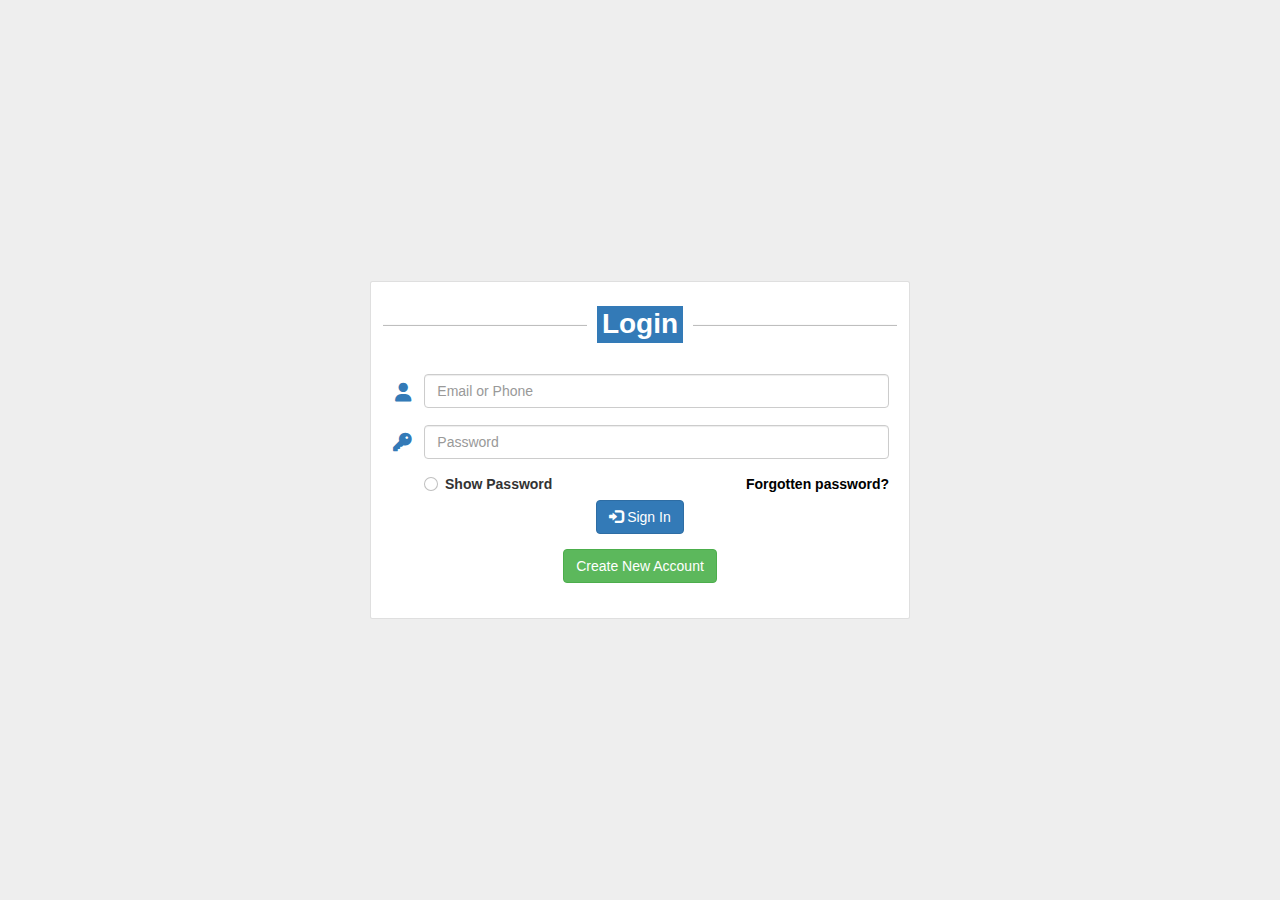
<file: index.html>
<!DOCTYPE html>
<html lang="en">
<head>
    <meta charset="UTF-8">
    <meta name="viewport" content="width=device-width, initial-scale=1.0">
    <script src="https://code.jquery.com/jquery-3.6.4.min.js"></script>
    <link rel="stylesheet" href="style1.css">
    <script src="js/login.js"></script>
    <script src="js/Validation.min.js"></script>
    <link rel="stylesheet" href="import/bootstrap.css">
    <link rel="stylesheet" href="import/fonts.css">
    <script src="import/bootstrap.js"></script>
	  <link rel="stylesheet" href="https://maxcdn.bootstrapcdn.com/bootstrap/3.4.1/css/bootstrap.min.css">
    <script src="https://maxcdn.bootstrapcdn.com/bootstrap/3.4.1/js/bootstrap.min.js"></script>
    <title>Login</title>
</head>
  <script>
    document.addEventListener("DOMContentLoaded", function() {
      var password = $("#loginpassword");
      var showPassword = $("#showpassword");
      showPassword.on("change", function() {
            if (showPassword.prop("checked")) {
              password.prop("type", "text");
            } else {
              password.prop("type", "password");
            }
         });
    });
  </script>
  <style>

    input:-webkit-autofill, input:-webkit-autofill:hover, input:-webkit-autofill:focus, input:-webkit-autofill:active {
      transition: background-color 5000s ease-in-out 0s;
    }

    #loginbtn:focus, #registerbtn:focus{
      outline: none;
      box-shadow: none; 
	  }

    #showpassword:focus {
      outline: none;
      box-shadow: none; 
      border: 1px solid #cbcbcb;
    }

  </style>
<body>
    <div class="vh-100" style="background-color: #eee;">
        <div class="container h-100 w-100"> 
          <div class="row d-flex justify-content-center align-items-center h-100">
            <div class="col-lg-6 col-xl-11">
              <div class="card text-black">
                <div class="card-body p-md-5">
                  <div class="row">
                    <div class="col-12 center-content">
                      <div class="hr-container">
                          <hr class="hr-line" style="margin-bottom: -2%;">
                          <h1 style="background-color: #337ab7; color: #ffffff; padding: 3px 5px; font-weight: bold; font-size: 28px;">Login</h1>
                          <hr class="hr-line" style="margin-bottom: -2%;">
                      </div>
                    </div>
                    <div class="col-md-12 col-lg-12 col-xl-5 order-2 order-lg-1">
                        <form class="form-login" id="loginform" method="post">
                            <div class="d-flex flex-row align-items-center mb-4">
                                <i class="fas fa-user fa-lg me-3 fa-fw" style="color: #337ab7;"></i>
                                <div class="form-outline flex-fill mb-1">
                                  <div id="loginerror" style="font-weight: bold"></div>
                                  <input type="text" id="loginaddress" name="useraddress" placeholder="Email or Phone" class="form-control" />
                                </div>
                            </div>

                            <div class="d-flex flex-row align-items-center mb-4">
                              <i class="fas fa-key fa-lg me-3 fa-fw" style="color: #337ab7;"></i>
                              <div class="position-relative flex-fill">
                                  <input type="password" id="loginpassword" name="userpassword" class="form-control" placeholder="Password" />
                              </div>
                            </div>

                            <div class="d-flex justify-content-between">
                              <div class="form-check" style="padding-left: 54px;">
                                  <input class="form-check-input me-2" type="checkbox" value="" id="showpassword"/>
                                  <label class="form-check-label" for="showpassword">
                                      Show Password
                                  </label>
                              </div>

                              <div class="text-end">
                                  <a href="forgotpassword.html" id="forgotten">Forgotten password?</a>
                              </div>
                            </div>
        
                            <div class="d-flex justify-content-center mx-4 mb-3 mb-lg-4">
                                <button type="submit" name="login_button" id="loginbtn" class="btn btn-primary">
                                    <span class="glyphicon glyphicon-log-in"></span> Sign In
                                </button>
                            </div>
                            <div class="d-flex justify-content-center mx-4 mb-3 mb-lg-4">
                                <button type="button" id="registerbtn" name="register_button" class="btn btn-success" >
                                    <a id="createnew" href="register.html">Create New Account</a>
                                </button>
                            </div>
                        </form> 
                    </div>
                  </div>
                </div>
              </div>
            </div>
          </div>
        </div>
      </div>                   
</body>
</html>
</file>
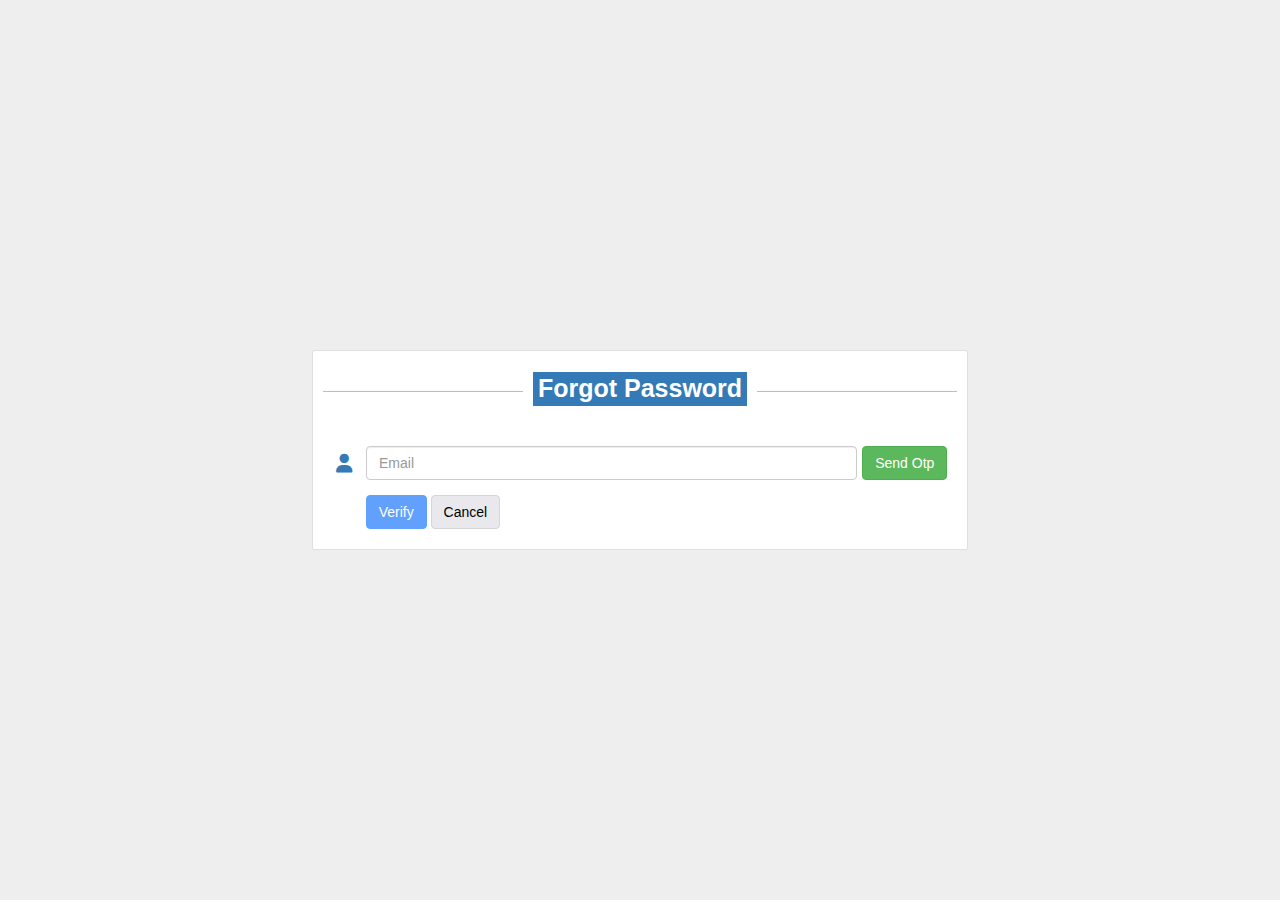
<file: forgotpassword.html>
<!DOCTYPE html>
<html lang="en">
<head>
    <meta charset="UTF-8">
    <meta name="viewport" content="width=device-width, initial-scale=1.0">
    <script src="https://code.jquery.com/jquery-3.6.4.min.js"></script>
    <link rel="stylesheet" href="style1.css">
    <script src="js/forgotpassword.js"></script>
    <script src="js/Validation.min.js"></script>
    <link rel="stylesheet" href="import/bootstrap.css">
    <link rel="stylesheet" href="import/fonts.css">
    <script src="import/bootstrap.js"></script>
	  <link rel="stylesheet" href="https://maxcdn.bootstrapcdn.com/bootstrap/3.4.1/css/bootstrap.min.css">
    <script src="https://maxcdn.bootstrapcdn.com/bootstrap/3.4.1/js/bootstrap.min.js"></script>
    <title>Forgot otp</title>
</head>

<style>
  #cancelbtn {
    background-color: #e9e9ed;
    color: #49494a;
    border-color: #d5d5da;
  }
  
  p {
    margin: 0px 0px 5px !important;
    font-size: 16px;
    font-weight: bold;
    font-family: sans-serif;
  }

  input:-webkit-autofill, input:-webkit-autofill:hover, input:-webkit-autofill:focus, input:-webkit-autofill:active {
    transition: background-color 5000s ease-in-out 0s;
  }

  #cancelbtn {
    background-color: #e9e9ed;
    color: #000000;
    border-color: #d5d5da;
  }

  #verifybtn:focus, #cancelbtn:focus, #otpbtn:focus, #editemail:focus {
    outline: none;
    box-shadow: none; 
	}

  #cancelbtn:hover {
    background-color: #B0B3B8;
  }

</style>
<body>
    <div class="vh-100" style="background-color: #eee;">
      <div class="container h-100 w-100"> 
        <div class="row d-flex justify-content-center align-items-center h-100">
          <div class="col-lg-6 col-xl-11" style="width: max-content">
            <div class="card text-black">
              <div class="card-body p-md-5">
                <div class="row">
                  <div class="col-12 center-content">
                    <div class="hr-container">
                        <hr class="hr-line" style="margin-bottom: -2%; background-color: #000;">
                        <h1 style="background-color: #337ab7; color: #ffffff; padding: 3px 5px; font-weight: bold; font-size: 25px;">Forgot Password</h1>
                        <hr class="hr-line" style="margin-bottom: -2%; background-color: #000; ">
                    </div>
                  </div>
                  <div id="loginerror" style="color: red;"></div>
                  <div class="col-md-12 col-lg-12 col-xl-5 order-2 order-lg-1">
                      <form class="form-login" id="otpform" method="post">
                        <p id="otpResultMessage" style="padding-left: 33px;"></p>
                        <div class="d-flex flex-row align-items-center mb-4">
                          <i class="fas fa-user fa-lg me-3 fa-fw" style="color: #337ab7;"></i>
                          <div class="form-outline flex-fill" style="margin-right: 5px;">
                              <input type="email" id="useremail" name="useraddress" placeholder="Email" class="form-control" />
                          </div>
                          <button type="button" name="editemail" id="editemail" class="btn btn-warning" style="margin-bottom: 0px; margin-right: 5px; display: none;" onclick="editEmail()">
                            Edit
                          </button>
                          <button type="button" name="otp" id="otpbtn" class="btn btn-success" style="margin-bottom: 0px;" onclick="otpsend()">
                            Send Otp
                          </button>
                        </div>

                        <div class="d-flex flex-row align-items-center mb-4" id="otptextbox" style="display: none !important;">
                            <i class="fas fa-paper-plane fa-lg me-3 fa-fw" style="color: #337ab7;"></i>
                            <div class="form-outline flex-fill mb-1">
                                <input type="number" id="forgototp" name="otpname" placeholder="Otp" class="form-control"/>
                            </div>
                        </div>
                        
                        <div class="d-flex flex-row align-items-center mb-4" id="newpasswordtextbox" style="display: none !important;">
                          <i class="fas fa-key fa-lg me-3 fa-fw" style="color: #337ab7;"></i>
                          <div class="form-outline flex-fill mb-1">
                              <input type="password" id="newpassword" name="passwordnew" placeholder="New Password" class="form-control" style="padding-right: 6%;"/>
                              <i class="far fa-eye" id="togglernewpassword" style="position: relative; left: 95%; bottom: 25px; display: none; color: #4F4F4F;"></i> 
                          </div>
                        </div>

                        <div style="float: left; margin-left: 33px;">
                            <button type="button" disabled name="cancelbutton" id="verifybtn" class="btn btn-primary" onclick="verifyotp()">Verify</button>
                            <button type="button" name="verifybutton" id="cancelbtn" class="btn btn-primary" onclick="window.location.href = 'index.html';">Cancel</button>
                        </div>
                      </form> 
                  </div>
                </div>
              </div>
            </div>
          </div>
        </div>
      </div>
    </div>    
</body>
</html>
</file>
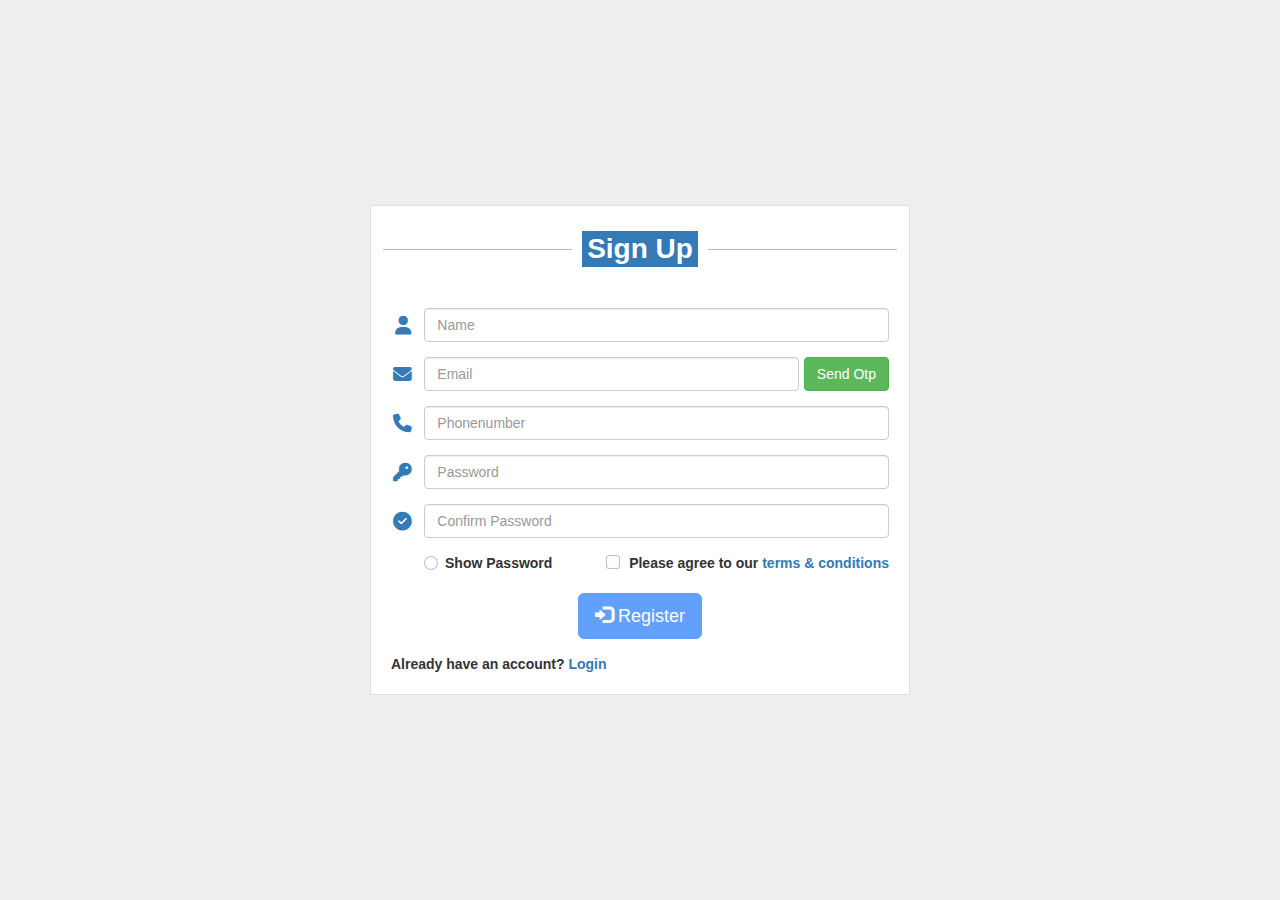
<file: register.html>
<!DOCTYPE html>
<html lang="en">
<head>
    <meta charset="UTF-8">
    <meta http-equiv="X-UA-Compatible" content="IE=edge">
    <meta name="viewport" content="width=device-width, initial-scale=1.0">
    <script src="https://code.jquery.com/jquery-3.6.4.min.js"></script>
    <link rel="stylesheet" href="style1.css">
    <script src="js/register.js"></script>
    <link rel="stylesheet" href="import/bootstrap.css">
    <link rel="stylesheet" href="import/fonts.css">
    <script src="import/bootstrap.js"></script>
	  <link rel="stylesheet" href="https://maxcdn.bootstrapcdn.com/bootstrap/3.4.1/css/bootstrap.min.css">
    <script src="https://maxcdn.bootstrapcdn.com/bootstrap/3.4.1/js/bootstrap.min.js"></script>
    <title>Register</title>
</head>
<script>
    document.addEventListener("DOMContentLoaded", function() {
      var password = $("#password");
      var confirmPassword = $("#confirmpassword");
      var showPassword = $("#showpassword");
      showPassword.on("change", function() {
            if (showPassword.prop("checked")) {
              password.prop("type", "text");
              confirmPassword.prop("type", "text");
            } else {
              password.prop("type", "password");
              confirmPassword.prop("type", "password");
            }
         });
    });
</script>

<style>
  input:-webkit-autofill,
  input:-webkit-autofill:hover,
  input:-webkit-autofill:focus,
  input:-webkit-autofill:active {
    transition: background-color 5000s ease-in-out 0s;
  }

  #showpassword:focus, #termsconditions:focus {
      outline: none;
      box-shadow: none; 
      border: 1px solid #cbcbcb;
    }
</style>

<body>
  <div class="vh-100" style="background-color: #eee;">
    <div class="container h-100 w-100">
      <div class="row d-flex justify-content-center align-items-center h-100">
        <div class="col-lg-6 col-xl-11">
          <div class="card text-black">
            <div class="card-body p-md-5">
              <div class="row">
                <div class="col-12 center-content">
                  <div class="hr-container">
                      <hr class="hr-line" style="margin-bottom: -2%;">
                      <h1 style="background-color: #337ab7; color: #ffffff; padding: 3px 5px; font-weight: bold;font-size: 28px;">Sign Up</h1>
                      <hr class="hr-line" style="margin-bottom: -2%;">
                  </div>
                </div>
                <div class="col-md-12 col-lg-12 col-xl-5 order-2 order-lg-1">
                  <p id="registermessage" style="padding-left: 33px; font-weight: bold;"></p>
                  <form class="form-signin" id="registerform" method="post">
                    <div class="d-flex flex-row align-items-center mb-4">
                      <i class="fas fa-user fa-lg me-3 fa-fw" style="color: #337ab7;"></i>
                      <div class="form-outline flex-fill mb-0">
                        <input type="text" id="name" name="username" placeholder="Name" class="form-control" /> 
                      </div>
                    </div>

                    <div class="d-flex flex-row align-items-center mb-4">
                      <i class="fas fa-envelope fa-lg me-3 fa-fw" style="color: #337ab7;"></i>
                      <div class="form-outline flex-fill" style="margin-right: 5px;">
                          <input type="email" id="email" name="useremail" placeholder="Email" class="form-control" />
                      </div>
                      <button type="button" name="editemail" id="editemail" class="btn btn-warning" style="margin-bottom: 0px; margin-right: 5px; display: none;" onclick="editEmail()">
                        Edit
                      </button>
                      <button type="button" name="otp" id="otpbtn" class="btn btn-success" style="margin-bottom: 0px;" onclick="registerotpsend()">
                        Send Otp
                      </button>
                    </div>

                    <div class="d-flex flex-row align-items-center mb-4">
                      <i class="fas fa-phone fa-lg me-3 fa-fw" style="color: #337ab7;"></i>
                      <div class="form-outline flex-fill mb-0">
                        <input type="number" id="phonenumber" name="userphonenumber" class="form-control" placeholder="Phonenumber" />
                      </div>
                    </div>
  
                    <div class="d-flex flex-row align-items-center mb-4">
                      <i class="fas fa-key fa-lg me-3 fa-fw" style="color: #337ab7;"></i>
                      <div class="form-outline flex-fill mb-0">
                        <input type="password" id="password" name="userpassword" class="form-control" placeholder="Password" />
                      </div>
                    </div>
  
                    <div class="d-flex flex-row align-items-center mb-4">
                      <i class="fas fa-check-circle fa-lg me-3 fa-fw" style="color:  #337ab7;"></i>
                      <div class="form-outline flex-fill mb-0">
                        <input type="password" id="confirmpassword" name="userconfirmpassword" class="form-control" placeholder="Confirm Password" />
                      </div>
                    </div>

                    <div class="d-flex flex-row align-items-center mb-4" id="otptextbox" style="display: none !important;">
                      <i class="fas fa-paper-plane fa-lg me-3 fa-fw" style="color: #337ab7;"></i>
                      <div class="form-outline flex-fill mb-1">
                          <input type="number" id="otp" name="otpname" placeholder="Otp" class="form-control"/>
                      </div>
                    </div>

                    <div class="d-flex justify-content-between">
                      <div class="form-check" style="padding-left: 54px;">
                          <input class="form-check-input me-2" type="checkbox" value="" id="showpassword"/>
                          <label class="form-check-label" for="showpassword">
                              Show Password
                          </label>
                      </div>

                      <div class="text-end mb-4">
                        <input class="form-check-input me-2" type="checkbox" id="termsconditions" name="usertermsconditions" value="yes"/>
                        <label class="form-check-label">
                            Please agree to our <a href="terms.txt"  target="_blank" id="terms" style="color:#337ab7; text-decoration: none;"> terms & conditions</a>
                        </label>
                      </div>
                    </div>
                    <div class="d-flex justify-content-center mx-4 mb-3 mb-lg-4">
                      <button type="button" disabled id="registerbtn" name="btnsave" class="btn btn-primary btn-lg" onclick="register()">
                        <span class="glyphicon glyphicon-log-in"></span> Register
                      </button>
                    </div>

                    <div>
                      <span style="font-weight: bolder;">Already have an account? <a href="index.html" style="text-decoration: none;">Login</a></span>
                    </div>
                  </form> 
                </div>
              </div>
            </div>
          </div>
        </div>
      </div>
    </div>
  </div>                   
</body>
</html>
</file>
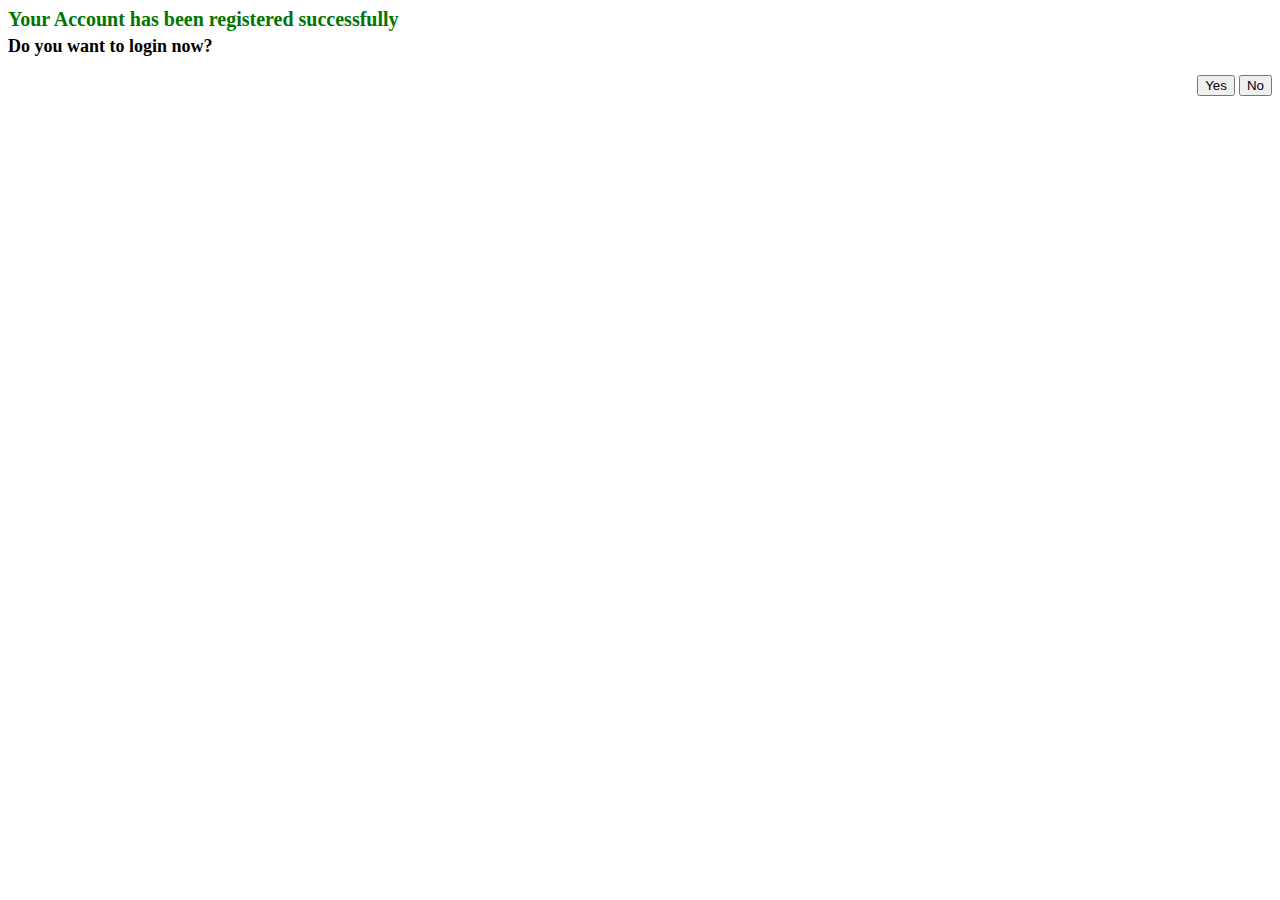
<file: welcome.html>
<!DOCTYPE html>
<html lang="en">
<head>
  <meta charset="UTF-8">
  <meta name="viewport" content="width=device-width, initial-scale=1.0">
  <title>Document</title>
</head>
<style>   
  #RegisterConfirmationMessage {
    margin: 5px 0px;
    color: #007500;
    font-size: 20px;
  }

  #loginMessage {
    color: #000000;
    margin-block-start: auto;
    font-size: large;
  }

  #button {
    float: right;
  }
</style>
<body>
  <div class="modal" id="Loginmodal" data-toggle="modal" data-backdrop="static" data-keyboard="false">
    <div class="modal-dialog">
      <div class="modal-content">
        <div class="modal-header">    
          <h3 id="RegisterConfirmationMessage">Your Account has been registered successfully</h3>
        </div>
        <div class="modal-body">
          <h3 id="loginMessage" style="color: black; margin-block-start: auto; font-size: large">Do you want to login now?</h3>
          <div id="button">
            <button type="button" class="btn btn-success" id="loginYes" onclick="window.location.href='index.html'">Yes</button>
            <button type="button" class="btn btn-danger" data-dismiss="modal" id="loginNo" onclick="window.location.href='register.html'">No</button>
          </div>
        </div>
    </div>
  </div>
</body>
</html>
</file>
<file: style1.css>
#showpassword {
    margin-top: 3px;
    border-radius: 1.25em;
}

.error {
    color: #ff0000 !important;
    font-size: small;
}

#name, #email, #phonenumber, #password, #confirmpassword, #loginaddress, #loginpassword, #passwordnew, #confirmpasswordnew, #updatename, #updateemail, #updatephonenumber { 
    color: #000000 !important;
}

#termsconditions {
    margin-top: 2px;
}

.error-container {
    margin-top: -30px; 
}

.center-content {
    text-align: center;
    margin-top: 50px; 
}

.hr-container {
    display: flex;
    align-items: center;
    margin: -3% -2% 4%;
}

.hr-line {
    flex-grow: 1;
    height: 1px;
    background-color: #000; 
    margin: 0 10px; 
}

#forgotten {
    text-decoration: none;
    font-weight: bold;
    padding-left: 33px;
    color: #000000;
}

#forgotten:hover {
    color: #337ab7;
}

#createnew {
    text-decoration: none;
    color: #ffffff;
}

.after-error {
    top: 19% !important;
}

.forgot-error {
    color: #ff0000 !important;
    background-color:aqua !important ;
}
</file>
